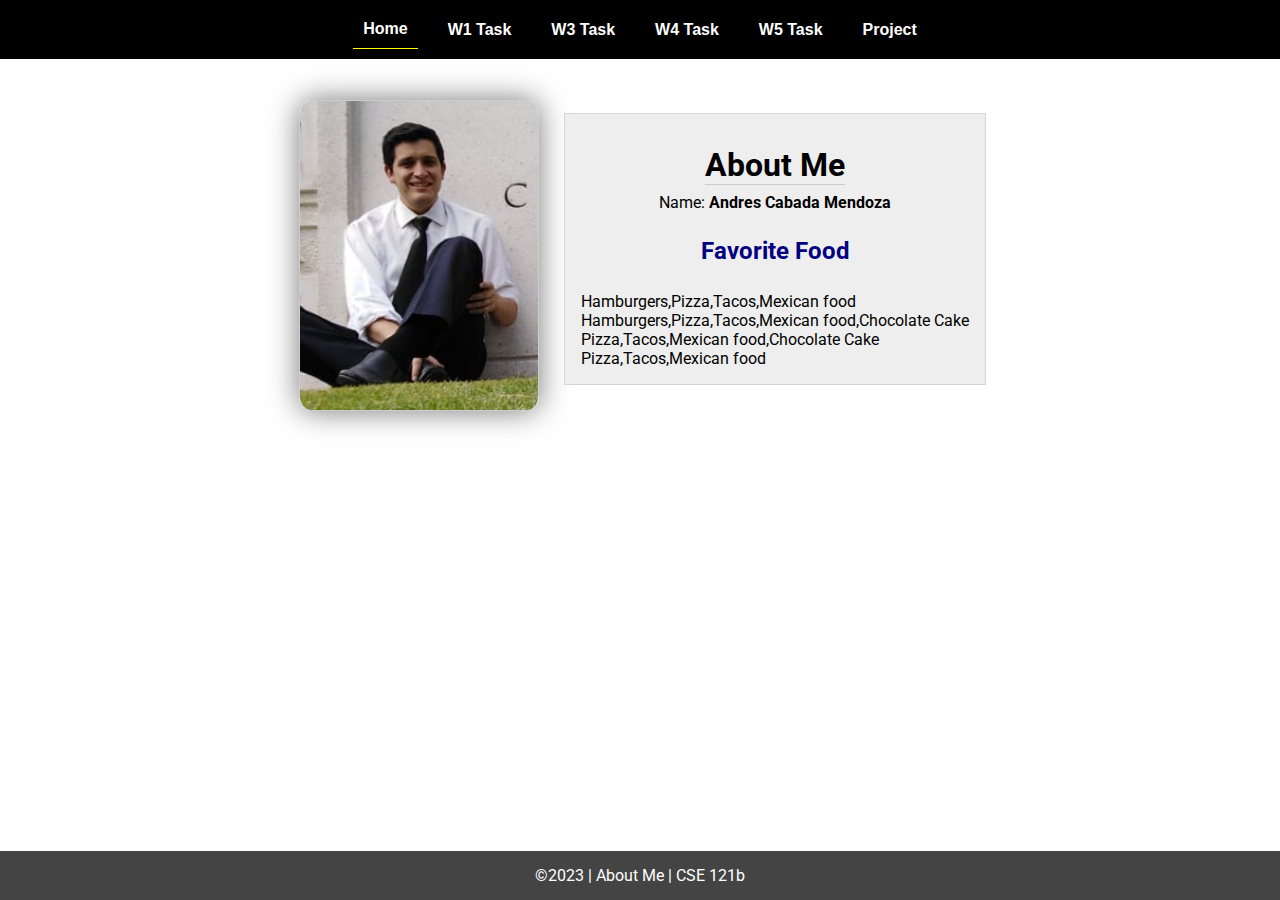
<file: index.html>
<!DOCTYPE html>
<html lang="en">

<head>
  <meta charset="UTF-8">
  <meta name="viewport" content="width=device-width, initial-scale=1.0">
  <title>About Me | CSE 121b | W02: Programming Tasks</title>
  <link rel="preconnect" href="https://fonts.googleapis.com">
  <link rel="preconnect" href="https://fonts.gstatic.com" crossorigin>
  <link href="https://fonts.googleapis.com/css2?family=Roboto:wght@400;600&display=swap"
    rel="stylesheet">
  <link rel="stylesheet" href="styles/main.css">
</head>

<body>
  <nav>
    <ul id="menu">
      <li><a id="toggleMenu">&equiv;</a></li>
      <li><a href="index.html" class="active">Home</a></li>
      <li><a href="w01-task.html">W1 Task</a></li>
      <li><a href="w03-task.html">W3 Task</a></li>
      <li><a href="w04-task.html">W4 Task</a></li>
      <li><a href="w05-task.html">W5 Task</a></li>
      <li><a href="project.html">Project</a></li>
    </ul>
  </nav>
  <main id="home">
    <picture>
      <img src="images/placeholder.png" alt="Placeholder Image">
    </picture>
    <section>
      <h1>About Me</h1>
      <div class="info">Name: <span id="name"></span></div>
      <h2>Favorite Food</h2>
      <div class="block" id="food"></div>
    </section>
  </main>
  <footer>
    &copy;<span id="year"></span> | About Me | CSE 121b
  </footer>
  <script src="scripts/main.js"></script>
  <script src="scripts/w02-task.js"></script>
</body>

</html>
</file>
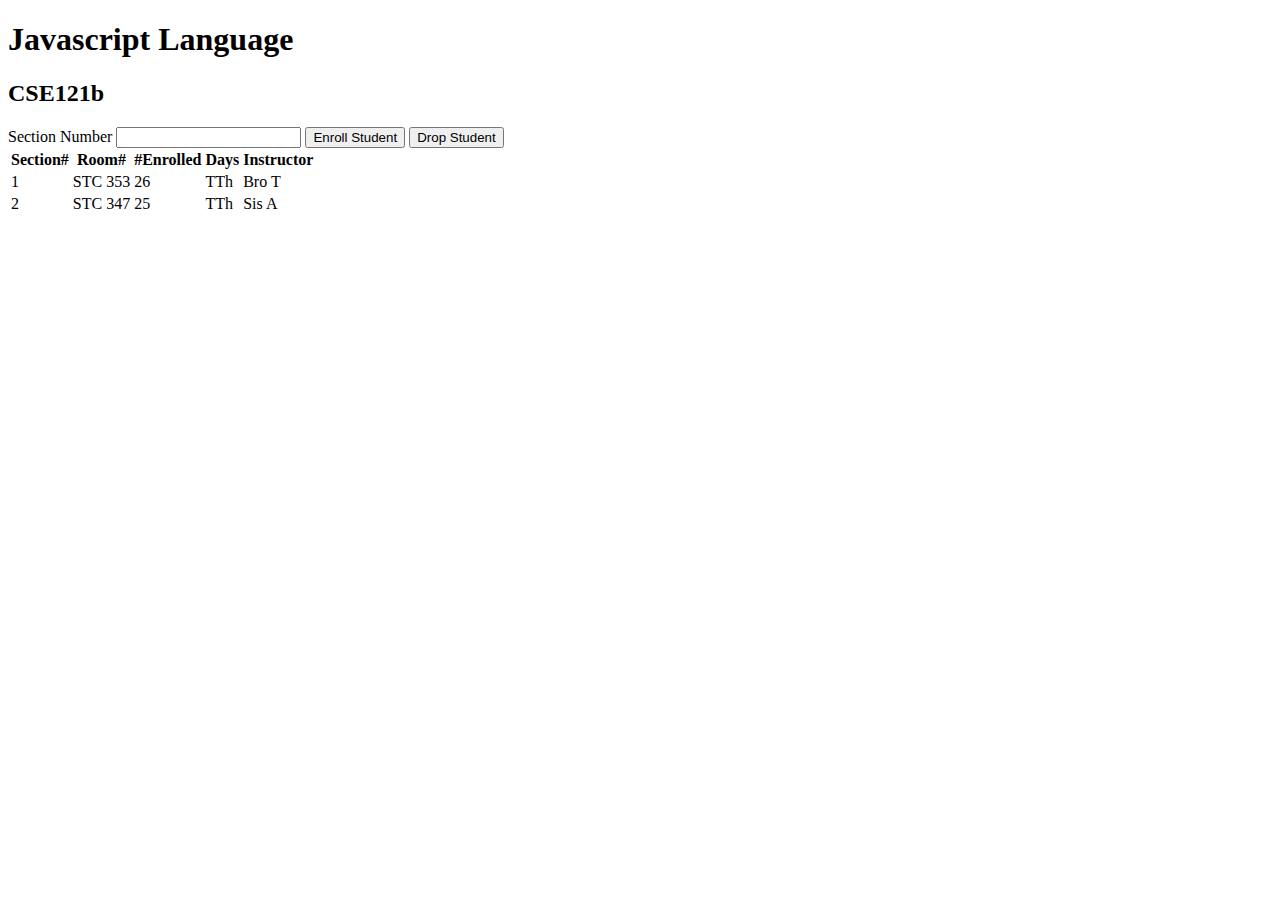
<file: courses.html>
<!DOCTYPE html>
<html lang="en">
  <head>
    <meta charset="UTF-8" />
    <meta http-equiv="X-UA-Compatible" content="IE=edge" />
    <meta name="viewport" content="width=device-width, initial-scale=1.0" />
    <title>Courses and sections</title>
    <script src="courses.js" defer></script>
  </head>
  <body>
    <h1 id="courseName"></h1>
    <h2 id="courseCode"></h2>
    <label for="sectionNumber">Section Number</label>
    <input id="sectionNumber" />
    <button id="enrollStudent">Enroll Student</button>
    <button id="dropStudent">Drop Student</button>

    <table>
      <thead>
        <tr>
          <th>Section#</th>
          <th>Room#</th>
          <th>#Enrolled</th>
          <th>Days</th>
          <th>Instructor</th>
        </tr>
      </thead>
      <tbody id="sections"></tbody>
    </table>
  </body>
</html>
</file>
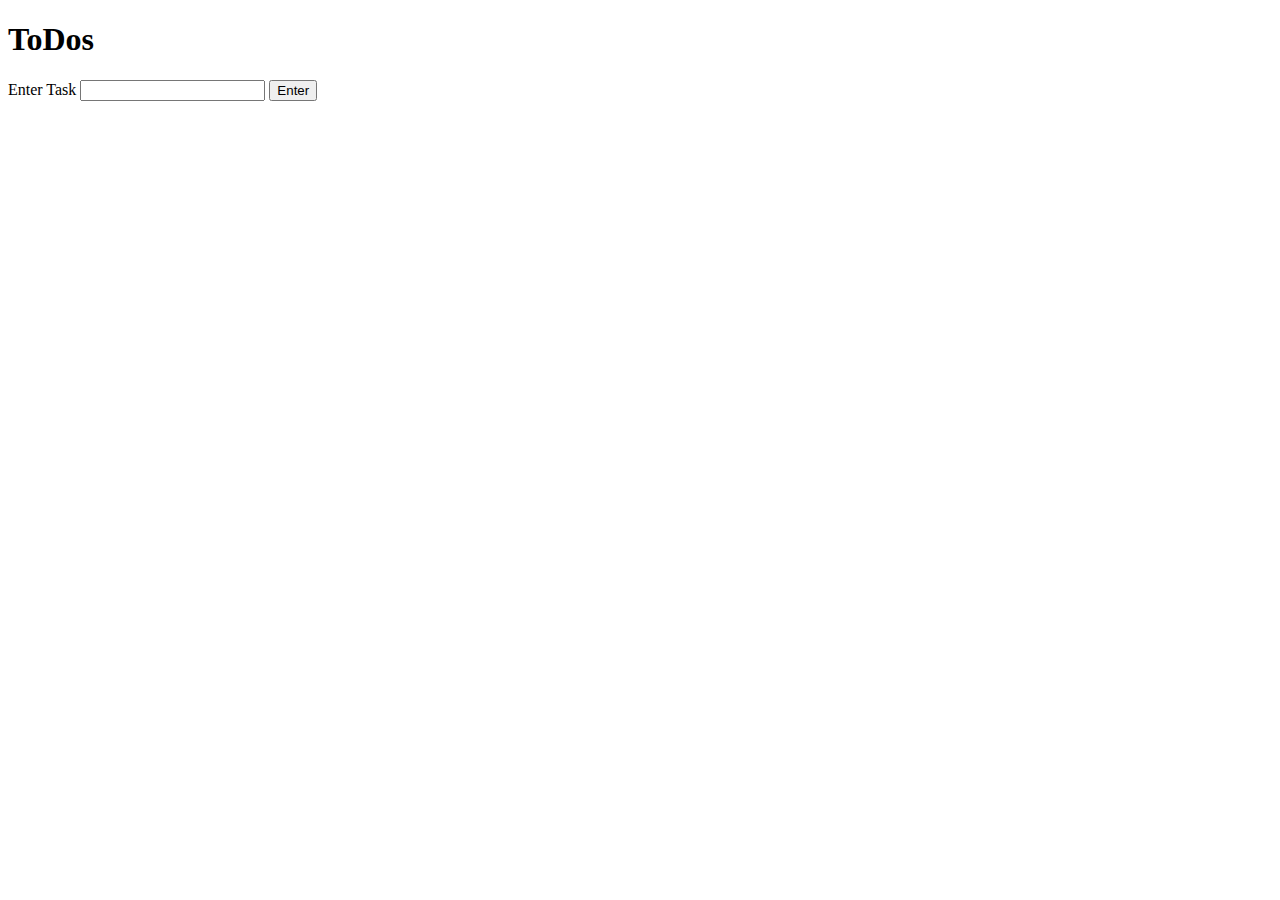
<file: events.html>
<!DOCTYPE html>
<html lang="en">
  <head>
    <meta charset="UTF-8" />
    <meta http-equiv="X-UA-Compatible" content="IE=edge" />
    <meta name="viewport" content="width=device-width, initial-scale=1.0" />
    <title>Events practice: ToDos</title>
    <style>
      .todos {
        width: 300px;
      }
      .todos > li {
        display: flex;
        justify-content: space-between;
        align-items: center;
        border: 1px solid;
        padding: 0.5em;
      }
      .todos p {
        margin: 0;
      }
      .todos span {
        cursor: pointer;
      }
      .strike {
        text-decoration: line-through;
        color: gray;
      }
    </style>
  </head>
  <body>
    <h1>ToDos</h1>
    <section>
      <label for="todo">Enter Task</label>
      <input name="todo" id="todo" />
      <button id="submitTask">Enter</button>
    </section>
    <ul id="todoList" class="todos"></ul>
    <script src="events.js"></script>
  </body>
</html>
</file>
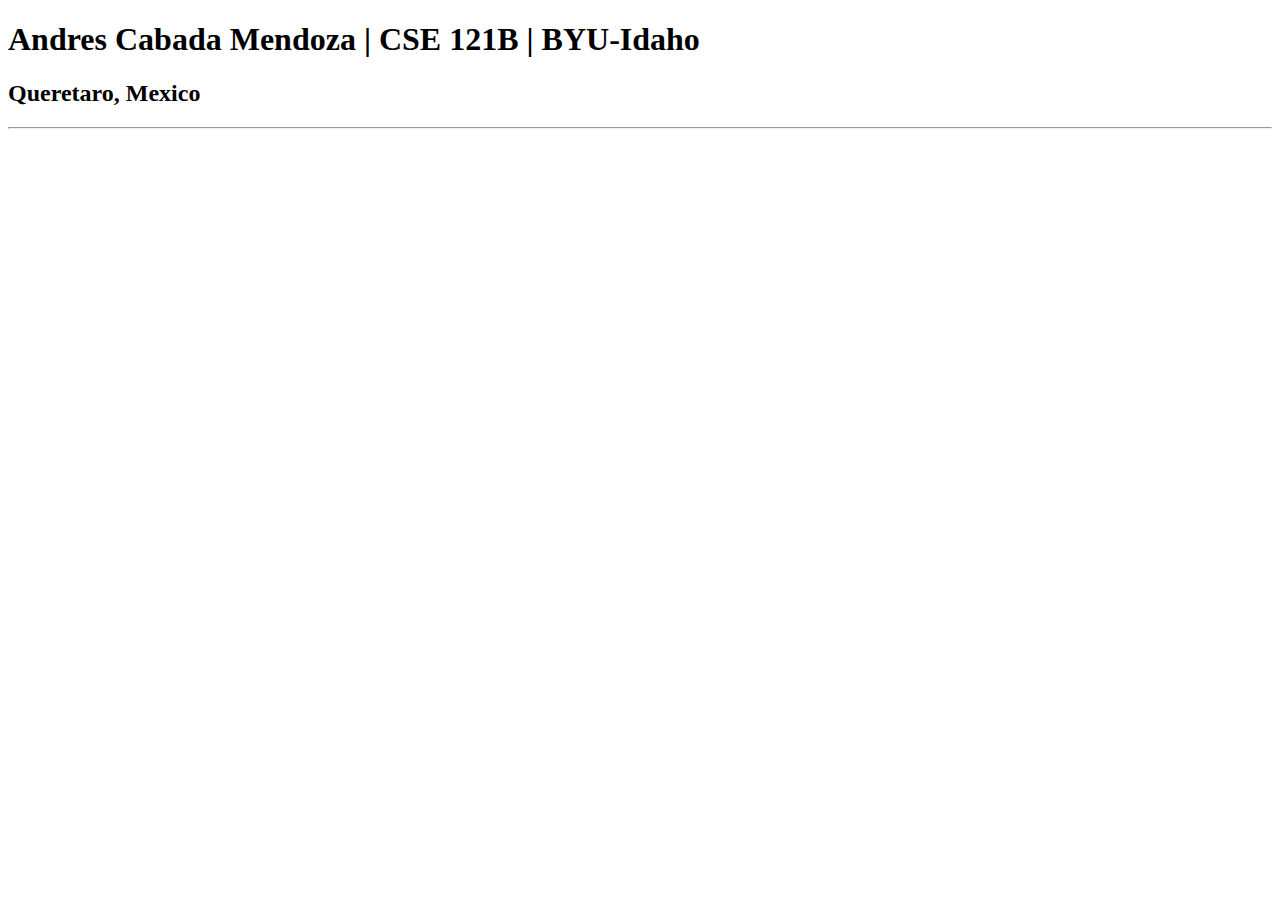
<file: index-old.html>
<!DOCTYPE html>
<html lang="en">
<head>
    <meta charset="UTF-8">
    <meta name="viewport" content="width=device-width, initial-scale=1.0">
    <title>Andres Cabada Mendoza | CSE 121B | BYU-Idaho</title>
</head>
<body>
    <h1>Andres Cabada Mendoza | CSE 121B | BYU-Idaho</h1>
    <h2>Queretaro, Mexico</h2>
    <hr>
</body>
</html>
</file>
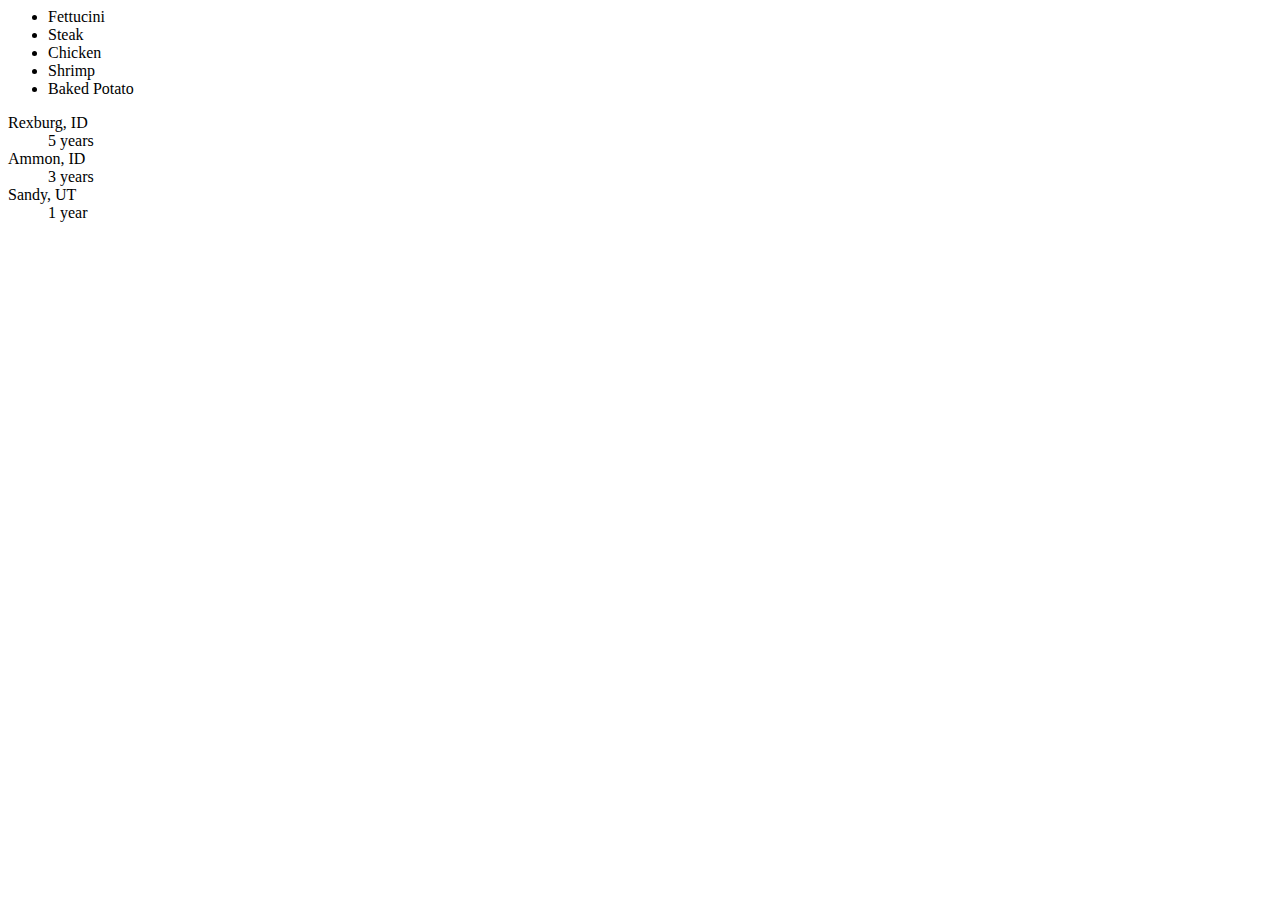
<file: loops.html>
<!-- loops.html -->
<html>
  <head>
    <title>Loop Activities</title>
    <script src="loops.js" defer></script>
  </head>
  <body>
    <ul id="favorite-foods"></ul>
    <dl id="places-lived"></dl>
  </body>
</html>
</file>
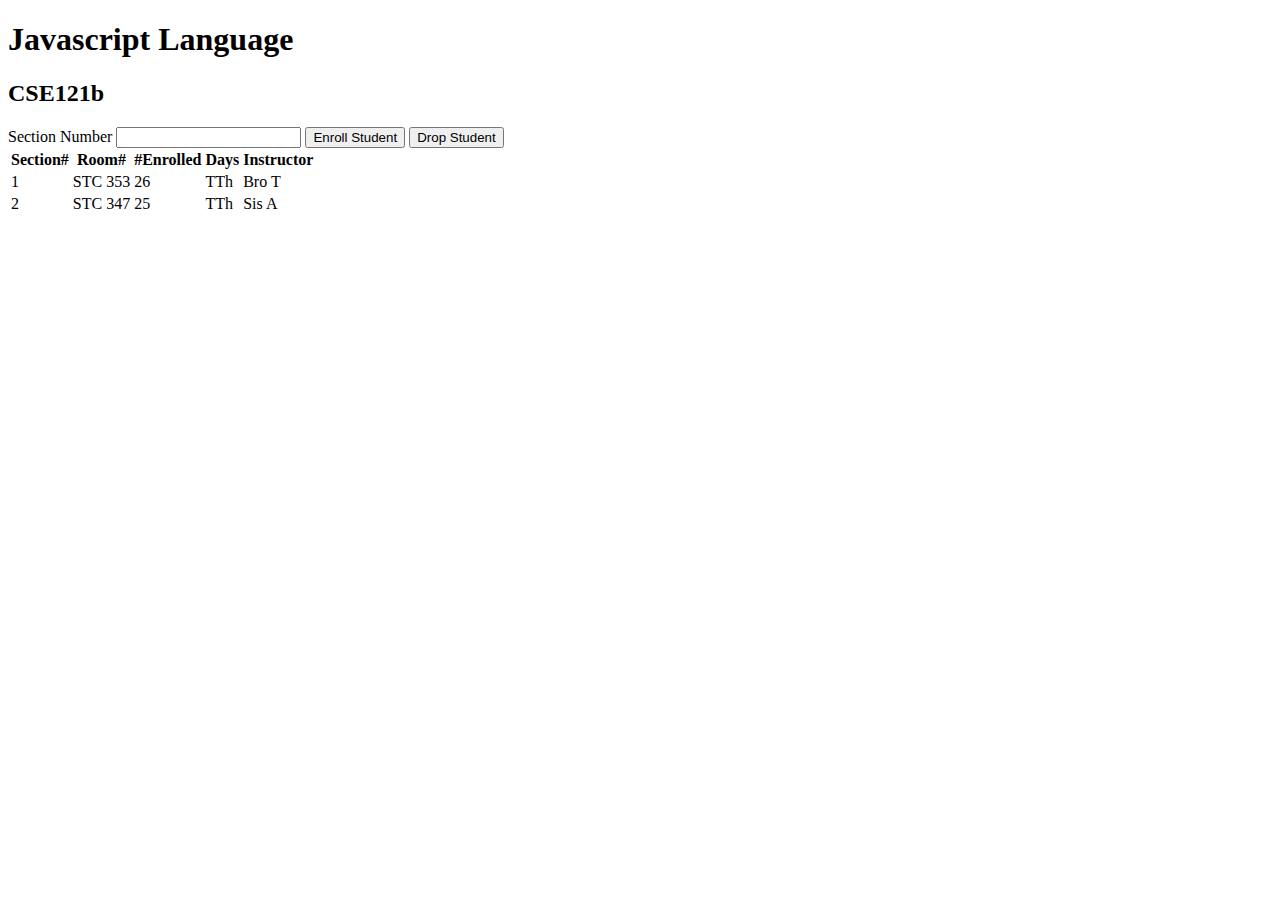
<file: modules.html>
<!-- modules.html -->
<!DOCTYPE html>
<html lang="en">
  <head>
    <meta charset="UTF-8" />
    <meta http-equiv="X-UA-Compatible" content="IE=edge" />
    <meta name="viewport" content="width=device-width, initial-scale=1.0" />
    <title>Courses and sections</title>
    <script src="modules.js" type="module" defer></script>
  </head>
  <body>
    <h1 id="courseName"></h1>
    <h2 id="courseCode"></h2>
    <label for="sectionNumber">Section Number</label>
    <input id="sectionNumber" />
    <button id="enrollStudent">Enroll Student</button>
    <button id="dropStudent">Drop Student</button>

    <table>
      <thead>
        <tr>
          <th>Section#</th>
          <th>Room#</th>
          <th>#Enrolled</th>
          <th>Days</th>
          <th>Instructor</th>
        </tr>
      </thead>
      <tbody id="sections"></tbody>
    </table>
  </body>
</html>
</file>
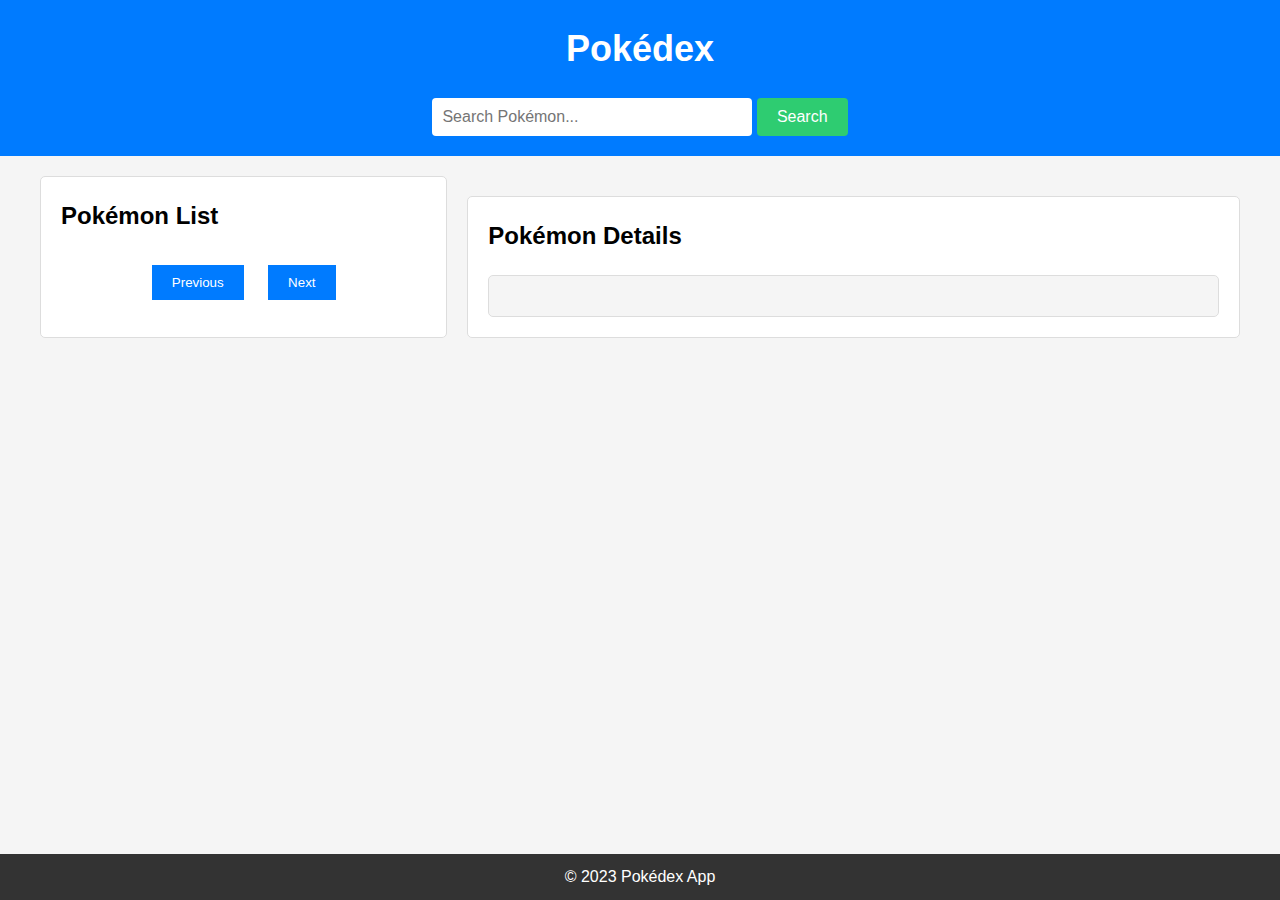
<file: project.html>
<!DOCTYPE html>
<html lang="en">
<head>
    <meta charset="UTF-8">
    <meta name="viewport" content="width=device-width, initial-scale=1.0">
    <title>Pokédex App</title>
    <link rel="stylesheet" href="styles/styles.css">
</head>
<body>
    <header>
        <h1>Pokédex</h1>
        <div class="search-container">
            <input type="text" id="searchInput" placeholder="Search Pokémon...">
            <button id="searchButton">Search</button>
        </div>
    </header>

    <main>
        <section class="pokemon-list">
            <h2>Pokémon List</h2>
            <ul id="pokemonList">
                <!-- Pokémon list will be displayed here -->
            </ul>
            <div class="pagination-buttons">
                <button id="prevButton">Previous</button>
                <button id="nextButton">Next</button>
            </div>
        </section>

        <section class="pokemon-details">
            <h2>Pokémon Details</h2>
            <div id="pokemonCards" class="pokemon-cards">
                <!-- Pokémon cards will be displayed here -->
            </div>
            <div id="pokemonDetails">
                <!-- Detailed Pokémon information will be displayed here -->
            </div>
            
        </section>
    </main>

    <footer>
        <p>&copy; 2023 Pokédex App</p>
    </footer>

    <script src="scripts/fetchPokeAPI.js" type="module"></script>
    <script src="scripts/app.js" type="module"></script>
</body>
</html>
</file>
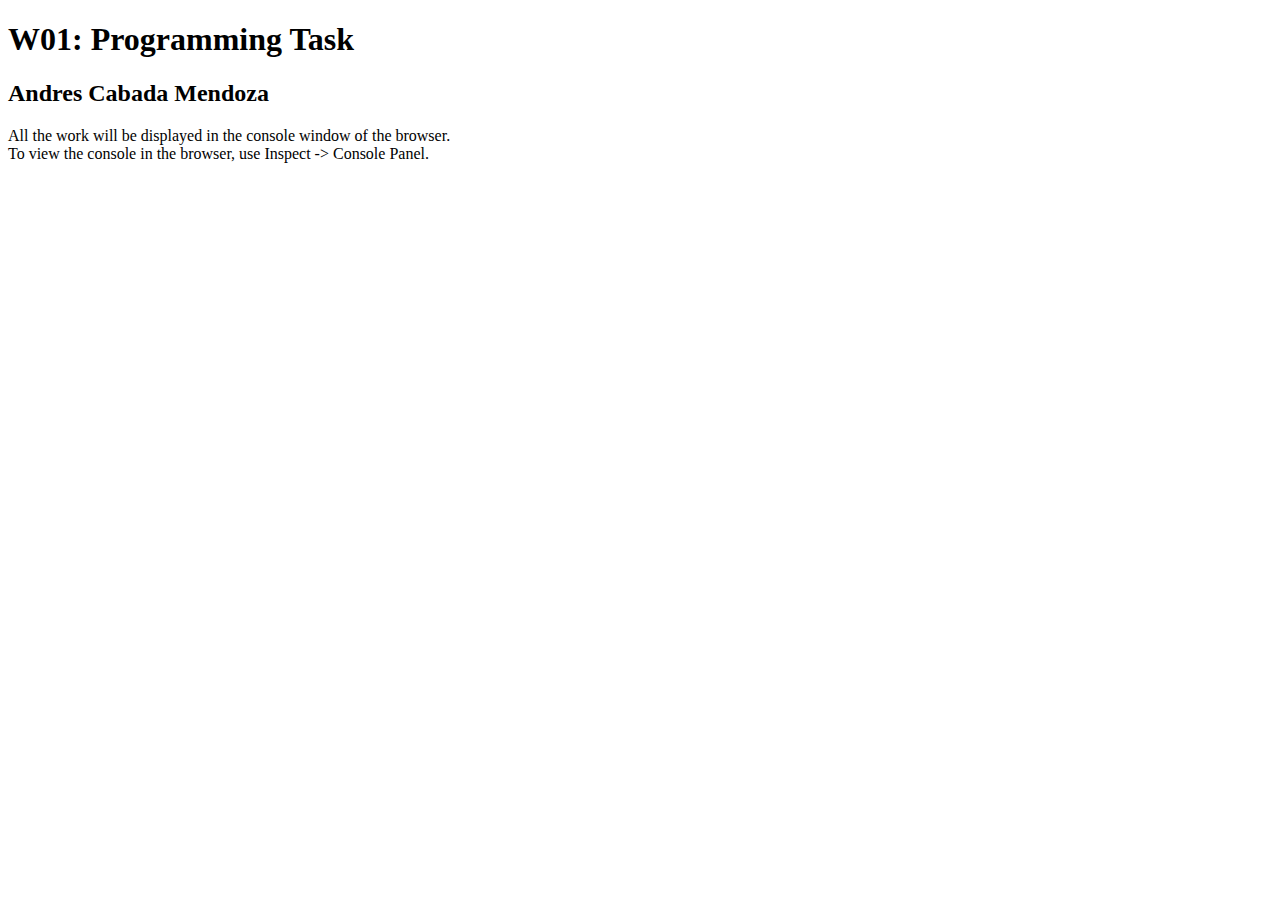
<file: w01-task.html>
<!DOCTYPE html>
<html lang="en">

<head>
  <meta charset="UTF-8">
  <meta name="viewport" content="width=device-width, initial-scale=1.0">
  <title>W01: Programming Task</title>
</head>

<body>
  <h1>W01: Programming Task</h1>
  <h2>Andres Cabada Mendoza</h2>
  <p>All the work will be displayed in the console window of the browser.
    <br>To view the console in the browser, use Inspect -> Console Panel.
  </p>

  <script src="w01-task.js"></script>

</body>
</html>
</file>
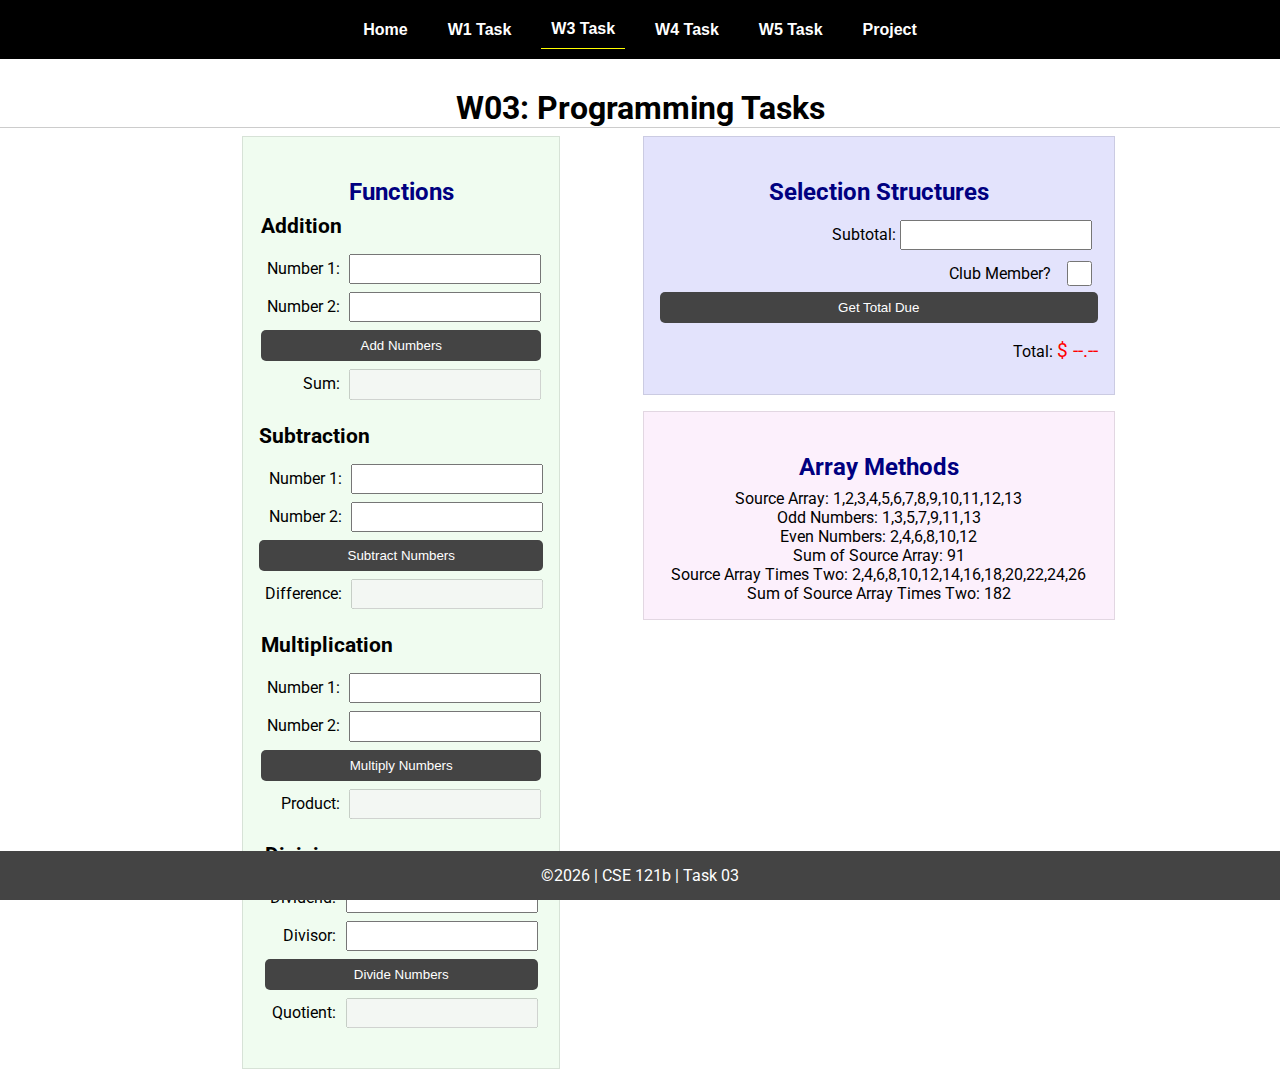
<file: w03-task.html>
<!DOCTYPE html>
<html lang="en">

<head>
    <meta charset="UTF-8">
    <meta name="viewport" content="width=device-width, initial-scale=1.0">
    <title>CSE 121b | W03: Programming Tasks</title>
    <link rel="preconnect" href="https://fonts.googleapis.com">
    <link rel="preconnect" href="https://fonts.gstatic.com" crossorigin>
    <link href="https://fonts.googleapis.com/css2?family=Roboto:wght@400;600&display=swap"
        rel="stylesheet">
    <link rel="stylesheet" href="styles/main.css">
</head>

<body>
    <nav>
        <ul id="menu">
            <li><a id="toggleMenu">&equiv;</a></li>
            <li><a href="index.html">Home</a></li>
            <li><a href="w01-task.html">W1 Task</a></li>
            <li><a href="w03-task.html" class="active">W3 Task</a></li>
            <li><a href="w04-task.html">W4 Task</a></li>
            <li><a href="w05-task.html">W5 Task</a></li>
            <li><a href="project.html">Project</a></li>
        </ul>
    </nav>>
    <header>
        <h1>W03: Programming Tasks</h1>
    </header>
    <main id="task3">
        <section id="section1">
            <h2>Functions</h2>
            <article>
                <h3>Addition</h3>
                <div>
                    <label for="add1">Number 1:</label>
                    <input type="text" id="add1" name="add1">
                </div>
                <div>
                    <label for="add2">Number 2:</label>
                    <input type="text" id="add2" name="add2">
                </div>
                <div>
                    <input type="button" id="addNumbers" value="Add Numbers">
                </div>
                <div>
                    <label for="sum">Sum:</label>
                    <input type="text" id="sum" name="sum" disabled>
                </div>
            </article>
            <article>
                <h3>Subtraction</h3>
                <div>
                    <label for="subtract1">Number 1:</label>
                    <input type="text" id="subtract1" name="subtract1">
                </div>
                <div>
                    <label for="subtract2">Number 2:</label>
                    <input type="text" id="subtract2" name="subtract2">
                </div>
                <div>
                    <input type="button" id="subtractNumbers" value="Subtract Numbers">
                </div>
                <div>
                    <label for="difference">Difference:</label>
                    <input type="text" id="difference" name="difference" disabled>
                </div>
            </article>
            <article>
                <h3>Multiplication</h3>
                <div>
                    <label for="factor1">Number 1:</label>
                    <input type="text" id="factor1" name="factor1">
                </div>
                <div>
                    <label for="factor2">Number 2:</label>
                    <input type="text" id="factor2" name="factor2">
                </div>
                <div>
                    <input type="button" id="multiplyNumbers" value="Multiply Numbers">
                </div>
                <div>
                    <label for="product">Product:</label>
                    <input type="text" id="product" name="product" disabled>
                </div>
            </article>
            <article>
                <h3>Division</h3>
                <div>
                    <label for="dividend">Dividend:</label>
                    <input type="text" id="dividend" name="dividend">
                </div>
                <div>
                    <label for="divisor">Divisor:</label>
                    <input type="text" id="divisor" name="divisor">
                </div>
                <div>
                    <input type="button" id="divideNumbers" value="Divide Numbers">
                </div>
                <div>
                    <label for="quotient">Quotient:</label>
                    <input type="text" id="quotient" name="quotient" disabled>
                </div>
            </article>
        </section>
        <div>
            <section id="section2">
                <h2>Selection Structures</h2>
                <label class="right">Subtotal:
                    <input type="number" id="subtotal" size="5">
                </label>
                <label class="middle right">
                    Club Member?
                    <input type="checkbox" id="member">
                </label>
                <div class="right">
                    <input type="button" id="getTotal" value="Get Total Due">
                </div>
                <div class="right">Total:
                    <span class="larger" id="total">$ --.--</span>
                </div>
            </section>
            <section id="section3">
                <h2>Array Methods</h2>
                <p>
                    Source Array: <span id="array"></span>
                </p>
                <p>
                    Odd Numbers: <span id="odds"></span>
                </p>
                <p>
                    Even Numbers: <span id="evens"></span>
                </p>
                <p>
                    Sum of Source Array: <span id="sumOfArray"></span>
                </p>
                <p>
                    Source Array Times Two: <span id="multiplied"></span>
                </p>
                <p>
                    Sum of Source Array Times Two: <span id="sumOfMultiplied"></span>
                </p>
            </section>
        </div>
    </main>
    <footer>
        &copy;<span id="year"></span> | CSE 121b | Task 03
    </footer>
    <script src="scripts/main.js"></script>
    <script>
        document.getElementById("year").innerHTML = new Date().getFullYear();
    </script>
    <script src="scripts/w03-task.js"></script>
</body>

</html>
</file>
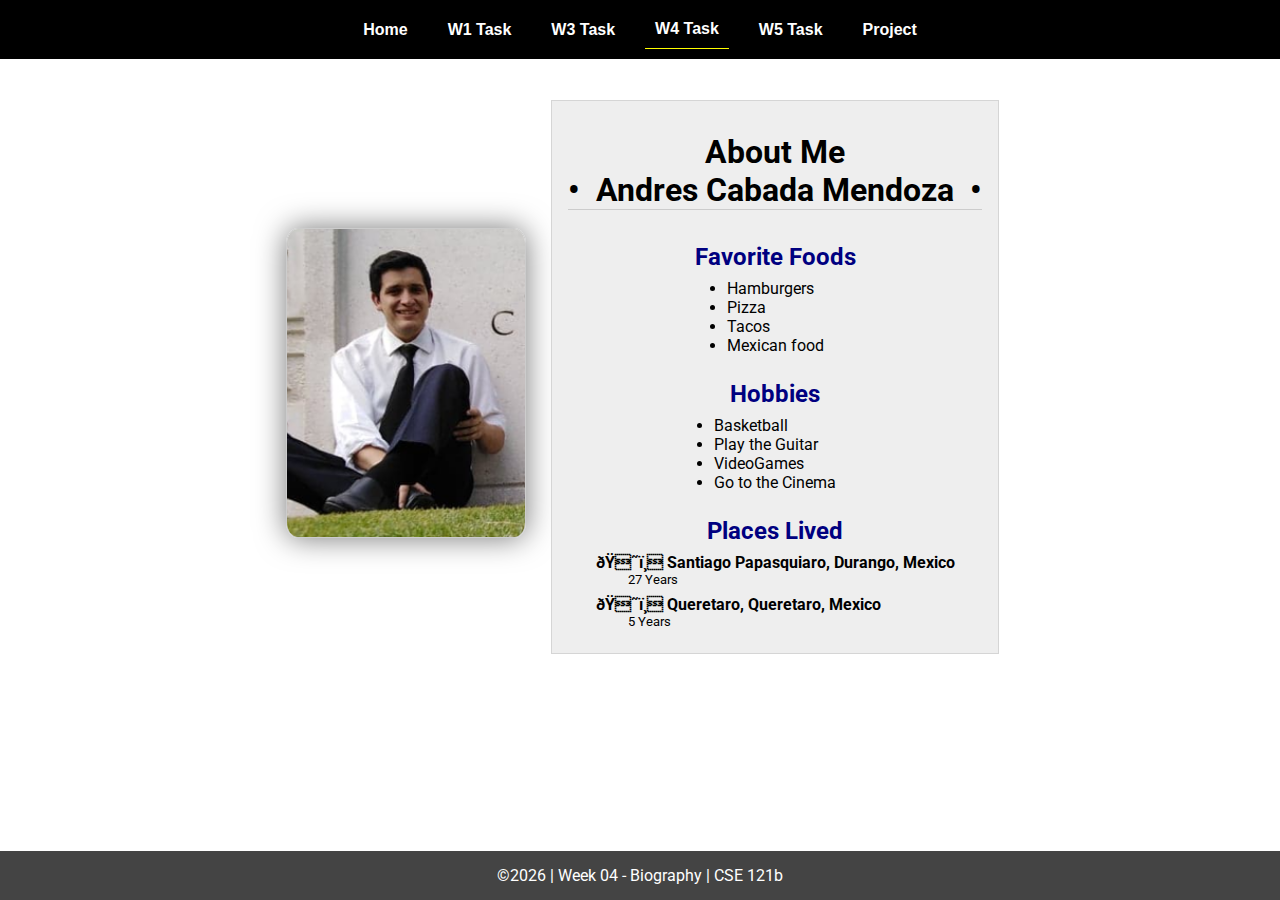
<file: w04-task.html>
<!DOCTYPE html>
<html lang="en">

<head>
  <meta charset="UTF-8">
  <meta name="viewport" content="width=device-width, initial-scale=1.0">
  <title>CSE 121b | W04: Programming Tasks</title>
  <link rel="preconnect" href="https://fonts.googleapis.com">
  <link rel="preconnect" href="https://fonts.gstatic.com" crossorigin>
  <link href="https://fonts.googleapis.com/css2?family=Roboto:wght@400;600&display=swap"
    rel="stylesheet">
  <link rel="stylesheet" href="styles/main.css">
</head>

<body>
  <nav>
    <ul id="menu">
      <li><a id="toggleMenu">&equiv;</a></li>
      <li><a href="index.html">Home</a></li>
      <li><a href="w01-task.html">W1 Task</a></li>
      <li><a href="w03-task.html">W3 Task</a></li>
      <li><a href="w04-task.html" class="active">W4 Task</a></li>
      <li><a href="w05-task.html">W5 Task</a></li>
      <li><a href="project.html">Project</a></li>
    </ul>
  </nav>
  <main id="home">
    <picture>
      <img id="photo" src="images/placeholder.png" alt="Placeholder Image">
    </picture>
    <section>
      <h1>About Me<br>• &nbsp;<span id="name"></span>&nbsp; •</h1>
      <h2>Favorite Foods</h2>
      <ul id="favorite-foods"></ul>
      <h2>Hobbies</h2>
      <ul id="hobbies"></ul>
      <h2>Places Lived</h2>
      <dl id="places-lived"></dl>
    </section>
  </main>

  <footer>
    &copy;<span id="year"></span> | Week 04 - Biography | CSE 121b
  </footer>
  <script src="scripts/main.js"></script>
  <script>
    document.getElementById("year").innerHTML = new Date().getFullYear();
  </script>
  <script src="scripts/w04-task.js"></script>
</body>

</html>
</file>
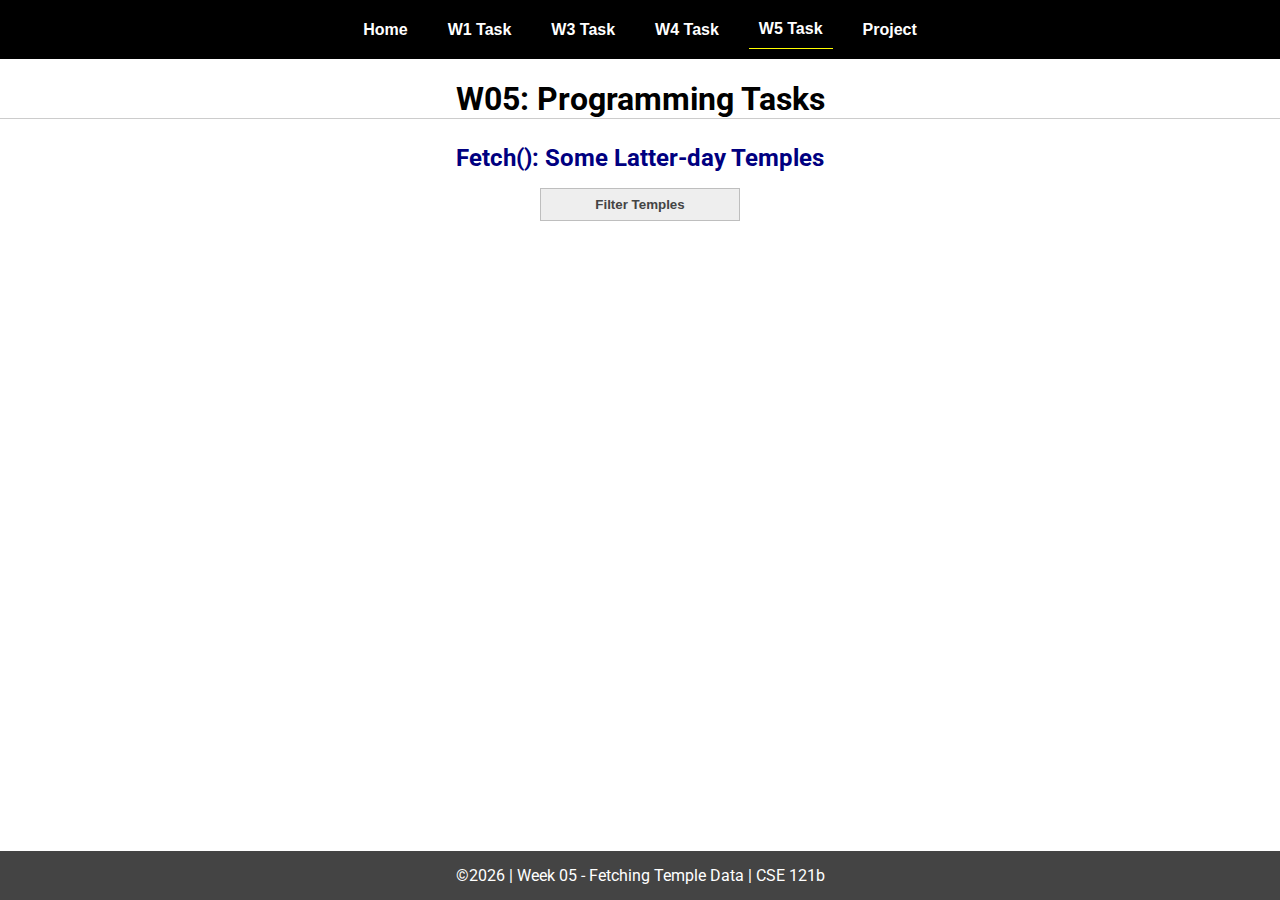
<file: w05-task.html>
<!DOCTYPE html>
<html lang="en">

<head>
  <meta charset="UTF-8">
  <meta name="viewport" content="width=device-width, initial-scale=1.0">
  <title>CSE 121b | W05: Programming Tasks</title>
  <link rel="preconnect" href="https://fonts.googleapis.com">
  <link rel="preconnect" href="https://fonts.gstatic.com" crossorigin>
  <link href="https://fonts.googleapis.com/css2?family=Roboto:wght@400;600&display=swap"
    rel="stylesheet">
  <link rel="stylesheet" href="styles/main.css">
</head>

<body>
  <nav>
    <ul id="menu">
      <li><a id="toggleMenu">&equiv;</a></li>
      <li><a href="index.html">Home</a></li>
      <li><a href="w01-task.html">W1 Task</a></li>
      <li><a href="w03-task.html">W3 Task</a></li>
      <li><a href="w04-task.html">W4 Task</a></li>
      <li><a href="w05-task.html" class="active">W5 Task</a></li>
      <li><a href="project.html">Project</a></li>
    </ul>
  </nav>
  <main id="gridly">
    <h1>W05: Programming Tasks</h1>
    <h2>Fetch(): Some Latter-day Temples</h2>

    <select id="sortBy" title="Choose a data filter.">
      <option value="" disabled selected>Filter Temples</option>
      <option value="utah">Utah</option>
      <option value="notutah">Outside of Utah</option>
      <option value="older">Built Before 1950</option>
      <option value="all">No Filter</option>
    </select>

    <div id="temples">
    </div>
  </main>


  <footer>
    &copy;<span id="year"></span> | Week 05 - Fetching Temple Data | CSE 121b
  </footer>
  <script src="scripts/main.js"></script>
  <script>
    document.getElementById("year").innerHTML = new Date().getFullYear();
  </script>
  <script src="scripts/w05-task.js"></script>
</body>

</html>
</file>
<file: styles/main.css>
/* Universal Selector */
* {
    margin: 0;
    padding: 0;
    box-sizing: border-box;
}

/* HTML Selectors */
body {
    font-family: 'Roboto', Helvetica, sans-serif;
}

nav {
    background-color: black;
    width: 100%;
    position: fixed;
    top: 0;
}

nav ul {
    display: flex;
    flex-direction: column;
    align-items: center;
    max-width: -moz-fit-content;
    max-width: fit-content;
    margin: 0 auto;
}

nav ul li {
    flex: 1 1 auto;
}

nav ul li:first-child {
    display: block;
    font-size: 2rem;
}

nav ul li:first-child a {
    padding: 1px 10px;
}

nav ul li {
    display: none;
    list-style: none;
    margin: 10px;
}

nav ul li a {
    display: block;
    padding: 10px;
    text-decoration: none;
    font-weight: 600;
    color: white;
    text-align: center;
    font-family: 'Arial Narrow', Arial, sans-serif;
}

nav ul li a:hover {
    background-color: #efefef;
    color: black;
}

h1,
h2 {
    text-align: center;
    margin: 1rem 0 .5rem;
}

h1 {
    border-bottom: 1px solid #ccc;
}

#gridly h1 {
    margin-top: 80px;
}

h2 {
    font-size: 1.5rem;
    color: navy;
    text-align: center;
    margin-top: 25px;
}

h3 {
    font-size: 1.3rem;
    margin-bottom: 1rem;
}

header {
    margin-top: 70px;
}

picture {
    margin: 0 auto;
}

picture img {
    width: 240px;
    height: auto;
    border-radius: 5%;
    border: 1px solid #ccc;
    box-shadow: 0 0 30px #777;
}

section {
    display: flex;
    flex-direction: column;
    align-items: center;
    margin: 0 auto 1rem;
    border: 1px solid rgba(0, 0, 0, .1);
    padding: 1rem;
    background-color: #eee;
}

article {
    margin-bottom: 1rem;
}

article div {
    margin-bottom: .5rem;
    text-align: right;
}

label {
    padding: .35rem;
}

input {
    padding: .35rem;
}

input[type="button"] {
    padding: .5rem;
    background-color: #444;
    color: white;
    border: none;
    border-radius: 5px;
    cursor: pointer;
    width: 100%
}

input[type="checkbox"] {
    width: 25px;
    height: 25px;
}

dt {
    font-weight: 700;
}

dt::before {
    content: "ðŸ˜ï¸ ";
}

dd {
    margin: 0 0 .5rem 2rem;
    font-size: smaller;
}

footer {
    background-color: #444;
    color: white;
    padding: 15px;
    text-align: center;
    width: 100%;
    position: fixed;
    bottom: 0;
}

/* Class Selectors */
.active {
    border-bottom: 1px solid yellow;
}

.open li {
    display: block;
}

.block {
    display: block;
}

.larger {
    font-size: larger;
    color: red;
}

.right {
    width: 100%;
    text-align: right;
}

.middle {
    display: flex;
    align-items: center;
    justify-content: right;
    gap: 1rem;
}

/* ID Selectors */

#home {
    margin-top: 125px;
    display: grid;
    grid-template-columns: 1fr;
    grid-gap: 20px;
    align-items: center;
    justify-content: center;
}


#section1 {
    background-color: rgb(225, 250, 225, .5);
}

#section2 {
    background-color: rgba(200, 200, 250, 0.5);

}

#section2 div {
    margin-bottom: 1rem;
}

#section3 {
    background-color: rgb(250, 225, 250, .5);
}

#sortBy {
    appearance: none;
    display: flex;
    padding: .5rem;
    background-color: #eee;
    color: #444;
    font-weight: 700;
    margin: 1rem auto;
    width: 200px;
    border: 1px solid rgba(0, 0, 0, .2);
    text-align: center;
}

#sortBy option:disabled {
    font-style: italic;
    padding: 1rem;
    background-color: #111;
    color: #eee;
}

#temples {
    display: grid;
    grid-template-columns: repeat(auto-fit, minmax(320px, 1fr));
    grid-gap: .5rem;
    align-items: center;
    margin-bottom: 3rem;
}

#temples article {
    height: 250px;
    margin: .5rem;
    border: 1px solid rgba(0, 0, 0, .1);
    padding: 1rem;
    background-color: #eee;
    display: flex;
    flex-direction: column;
    align-items: center;
    justify-content: center;
}

#temples h4 {
    color: navy;
    font-size: smaller;
}


#temples img {
    width: 250px;
    height: auto;
    box-shadow: 0 0 30px #777;
    margin: .5rem;
}

/* Media Queries */
@media only screen and (min-width: 32.5em) {
    nav ul {
        flex-direction: row;
    }

    nav ul li:first-child {
        display: none;
    }

    nav ul li {
        display: block;
    }

    section {
        min-width: 300px;
    }

    #home {
        margin: 100px auto 20px;
        grid-template-columns: 250px 1fr;
        max-width: -moz-fit-content;
        max-width: fit-content;
    }

    #task3 {
        display: grid;
        grid-template-columns: 1fr 1fr;
        grid-gap: 5px;
        margin: 0 auto;
        max-width: 950px;
    }

}
</file>
<file: styles/styles.css>
/* Reset some default styles */
body, h1, h2, h3, p, ul, li {
    margin: 0;
    padding: 0;
}

body {
    font-family: Arial, sans-serif;
    background-color: #f5f5f5;
    line-height: 1.6;
}

header {
    background-color: #007BFF;
    color: #fff;
    text-align: center;
    padding: 20px 0;
}

h1 {
    font-size: 36px;
}

.search-container {
    margin-top: 20px;
    text-align: center;
}

#searchInput {
    padding: 10px;
    font-size: 16px;
    border: none;
    border-radius: 4px;
    width: 60%;
    max-width: 300px;
}

#searchButton {
    background-color: #2ecc71;
    color: #fff;
    border: none;
    border-radius: 4px;
    padding: 10px 20px;
    font-size: 16px;
    cursor: pointer;
    transition: background-color 0.3s;
}

#searchButton:hover {
    background-color: #27ae60;
}

main {
    max-width: 1200px;
    margin: 0 auto;
    padding: 20px;
    display: flex;
    flex-wrap: wrap;
    justify-content: space-between;
}

/* Add styles to the Pokémon list section */
.pokemon-list {
    flex: 1;
    margin-right: 20px;
    background-color: #ffffff;
    border: 1px solid #ddd;
    border-radius: 5px;
    padding: 20px;
    overflow-y: auto; /* Enable vertical scrollbar if needed */
}

#pokemonList {
    list-style-type: none;
    padding: 0;
}

#pokemonList li {
    cursor: pointer;
    padding: 10px 0;
    border-bottom: 1px solid #ddd;
    transition: background-color 0.3s;
}

#pokemonList li:last-child {
    border-bottom: none;
}

#pokemonList li:hover {
    background-color: #f1f1f1;
}

/* Add styles to the .pokemon-details section */
.pokemon-details {
    flex: 2;
    background-color: #ffffff;
    border: 1px solid #ddd;
    border-radius: 5px;
    padding: 20px;
    margin-top: 20px;
    overflow-y: auto; /* Enable vertical scrollbar if needed */
}

/* Styles for the detailed Pokémon information */
#pokemonDetails {
    font-size: 18px;
    background-color: #f5f5f5;
    border: 1px solid #ddd;
    border-radius: 5px;
    padding: 20px;
    margin-top: 20px;
    color: #333; /* Text color */
}

#pokemonDetails h3 {
    font-size: 24px;
    color: #d9534f; /* Red color for headings */
}

#pokemonDetails p {
    margin: 10px 0;
    color: #0a2ac8; /* Blue color for paragraphs */
}

#pokemonDetails ul {
    list-style-type: none;
    padding: 0;
}

#pokemonDetails ul li {
    margin: 5px 0;
    color: #fff; /* White color for list items */
    background-color: #337ab7; /* Blue background for list items */
    padding: 5px;
    border-radius: 3px;
}

/* Styles for Pokémon cards in the detailed section */
.pokemon-card-container {
    border: 1px solid #ccc;
    border-radius: 5px;
    padding: 10px;
    margin: 10px;
    text-align: center;
    cursor: pointer;
    transition: transform 0.2s;
}

.pokemon-card-container img {
    width: 100px;
    height: 100px;
}

.pokemon-card-container:hover {
    transform: scale(1.05);
}

/* Styles for the abilities and evolutions sections */
#abilitiesList, #evolutionsList {
    margin-top: 20px;
    padding: 20px;
    background-color: #f5f5f5;
    border: 1px solid #ddd;
    border-radius: 5px;
}

footer {
    text-align: center;
    padding: 10px 0;
    background-color: #333;
    color: #fff;
    position: fixed;
    bottom: 0;
    width: 100%;
}

/* Styles for the pagination buttons */
.pagination-buttons {
    margin-top: 20px;
    text-align: center;
}

.pagination-buttons button {
    padding: 10px 20px;
    margin: 10px;
    background-color: #007bff;
    color: #fff;
    border: none;
    cursor: pointer;
    transition: background-color 0.3s;
}

.pagination-buttons button:hover {
    background-color: #0056b3;
}

/* Responsive design */
@media screen and (max-width: 768px) {
    main {
        flex-direction: column;
    }

    .pokemon-list, .pokemon-details {
        flex: 1;
        margin-right: 0;
    }

    #searchInput {
        width: 100%;
        max-width: none;
    }
}
</file>
